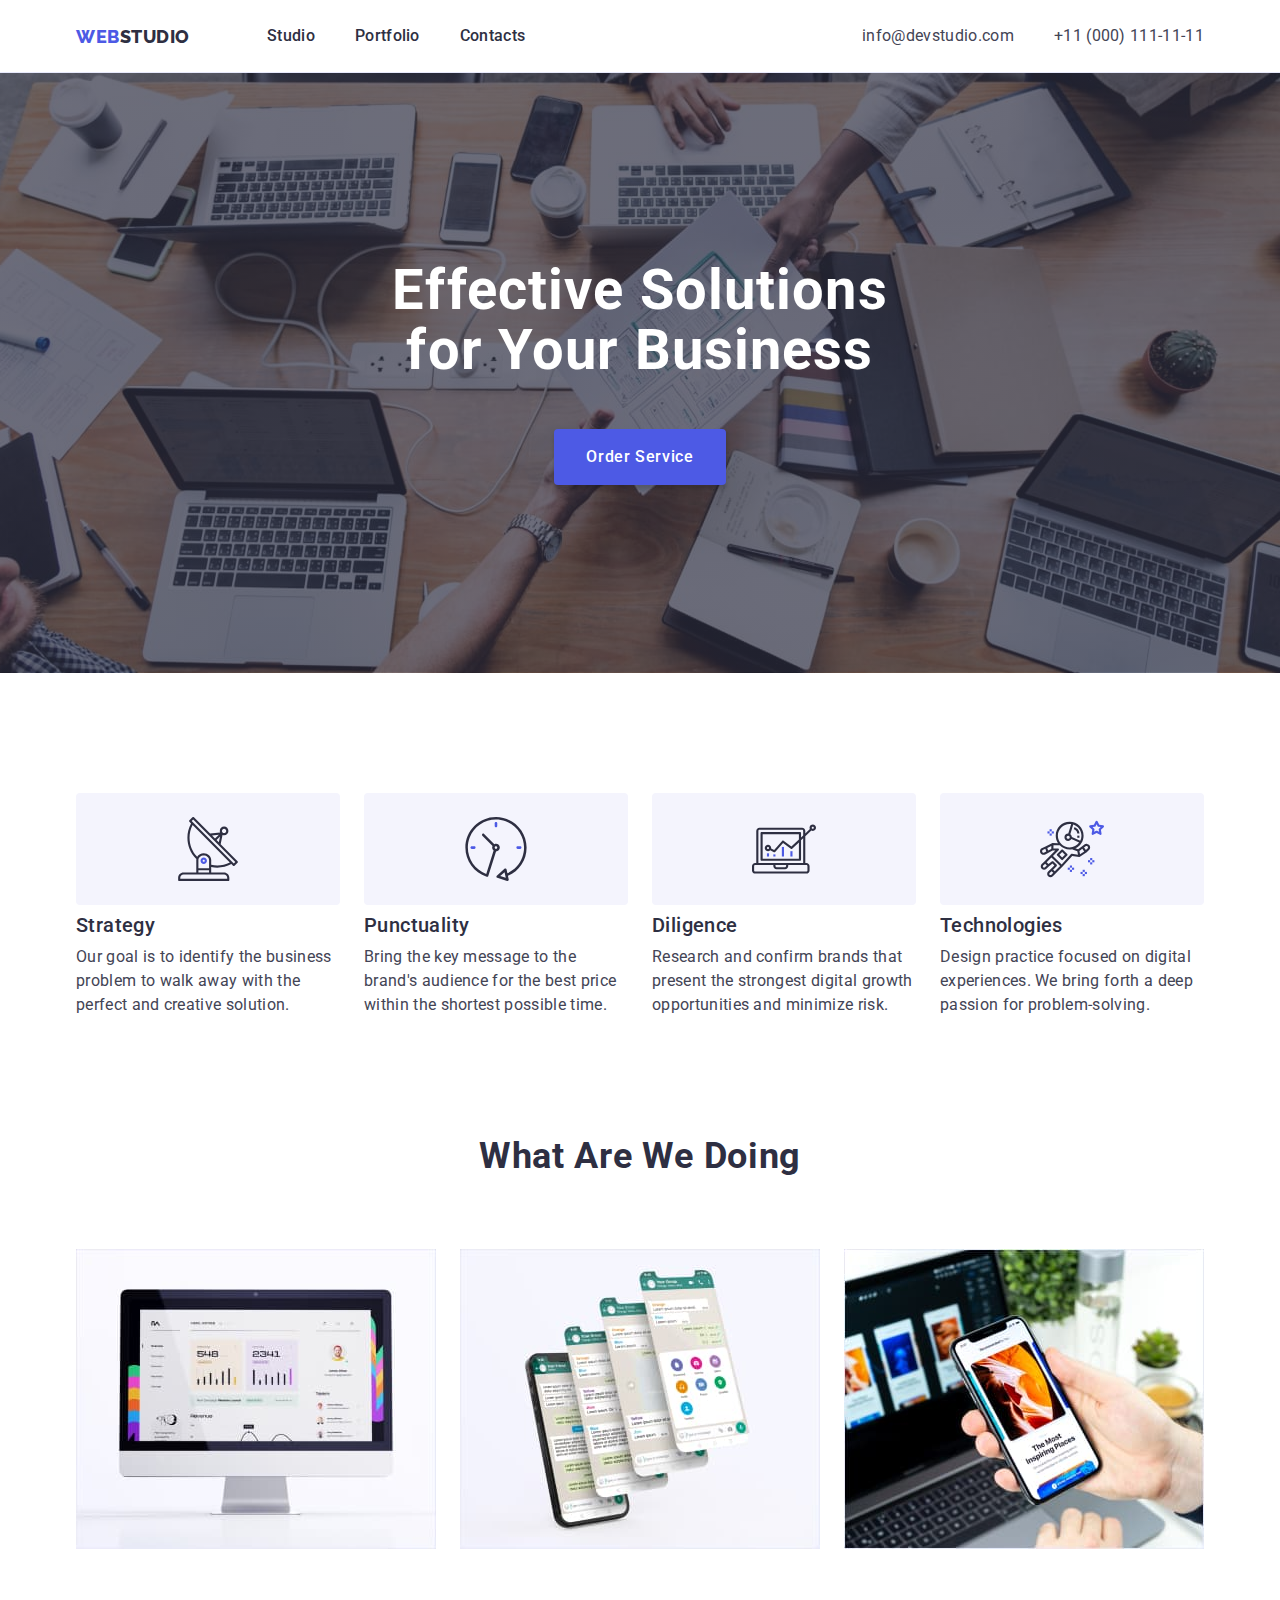
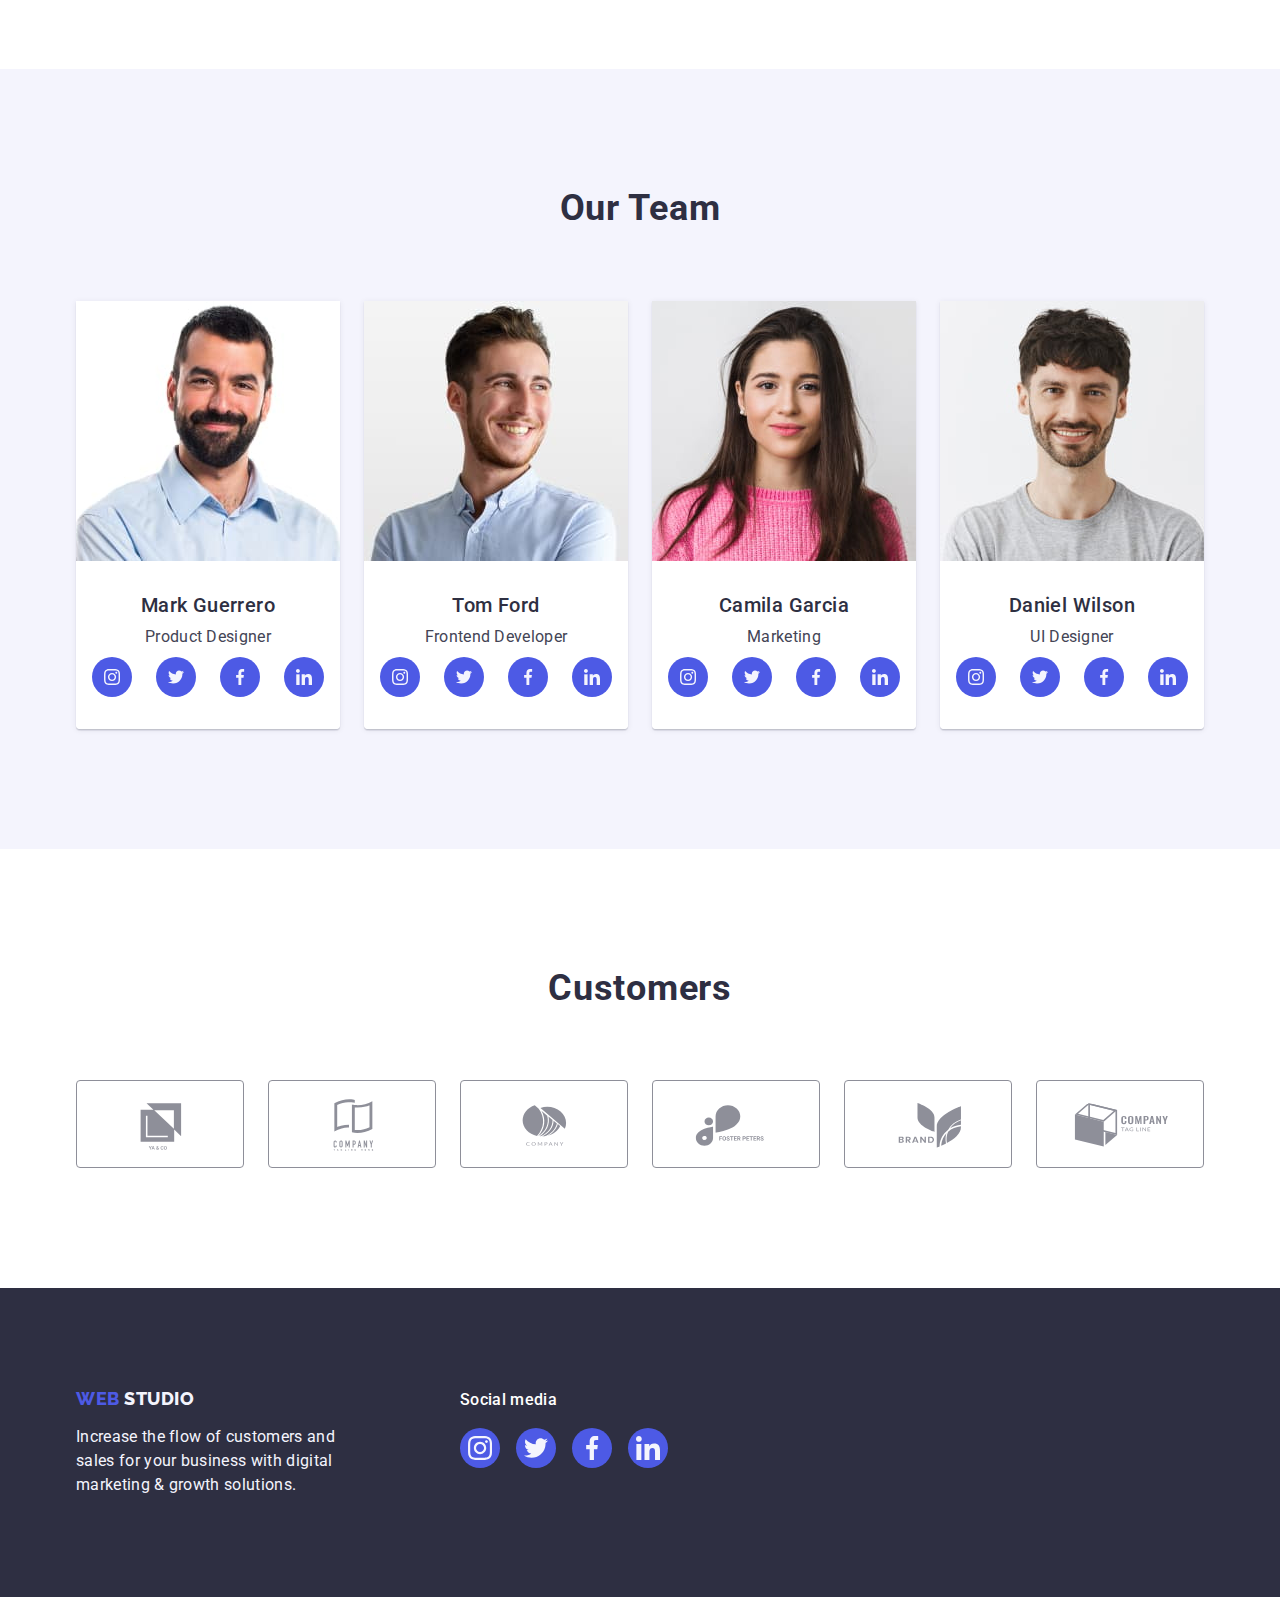
<file: index.html>
<!DOCTYPE html>
<html lang="en">
  <head>
    <meta charset="UTF-8" />
    <meta http-equiv="X-UA-Compatible" content="IE=edge" />
    <meta name="viewport" content="width=device-width, initial-scale=1.0" />
    <title>Document</title>
    <link rel="preconnect" href="https://fonts.googleapis.com" />
    <link rel="preconnect" href="https://fonts.gstatic.com" crossorigin />
    <link rel="stylesheet" href="https://cdn.jsdelivr.net/npm/modern-normalize@1.1.0/modern-normalize.min.css" />
    <link
      href="https://fonts.googleapis.com/css2?family=Raleway:wght@800&family=Roboto:wght@400;500;700;900&display=swap"
      rel="stylesheet" />

    <link rel="stylesheet" href="./css/styles.css" />
  </head>
  <body>
    <!--Header-->
    <header class="header">
      <div class="container page-header-container">
        <nav class="nav">
          <a href="./index.html" class="logo link">Web<span class="logo-accent">Studio</span></a>
          <ul class="menu list">
            <li class="menu-item">
              <a class="menu-link link" href="./index.html">Studio</a>
            </li>
            <li class="menu-item">
              <a class="menu-link link" href="./portfolio.html">Portfolio</a>
            </li>
            <li class="menu-item">
              <a class="menu-link link" href="">Contacts</a>
            </li>
          </ul>
        </nav>
        <address class="address">
          <ul class="contacts list">
            <li class="contacts-item">
              <a class="contacts-link link" href="mailto:info@devstudio.com">info@devstudio.com</a>
            </li>
            <li class="contacts-item">
              <a class="contacts-link link" href="tel:+110001111111">+11 (000) 111-11-11</a>
            </li>
          </ul>
        </address>
      </div>
    </header>

    <!--Герой-->
    <main>
      <section class="section-hero">
        <div class="container page-hero-container">
          <h1 class="hero-title">Effective Solutions for Your Business</h1>
          <button class="btn" type="button">Order Service</button>
        </div>
      </section>

      <!--Секция 1-->

      <section class="super">
        <div class="container container-advantages">
          <h2 class="visually-hidden">Our advantages</h2>
          <ul class="advantages list">
            <li class="advantages-list">
              <div class="icon-advantages">
                <svg class="icon" width="64" height="64">
                  <use href="./images/icons.svg#antenna"></use>
                </svg>
              </div>
              <h3 class="advantages-list-item">Strategy</h3>
              <p class="advantages-text">
                Our goal is to identify the business problem to walk away with the perfect and creative solution.
              </p>
            </li>
            <li class="advantages-list">
              <div class="icon-advantages">
                <svg class="icon" width="64" height="64">
                  <use href="./images/icons.svg#clock"></use>
                </svg>
              </div>
              <h3 class="advantages-list-item">Punctuality</h3>
              <p class="advantages-text">
                Bring the key message to the brand's audience for the best price within the shortest possible time.
              </p>
            </li>
            <li class="advantages-list">
              <div class="icon-advantages">
                <svg class="icon" width="64" height="64">
                  <use href="./images/icons.svg#diagram"></use>
                </svg>
              </div>
              <h3 class="advantages-list-item">Diligence</h3>
              <p class="advantages-text">
                Research and confirm brands that present the strongest digital growth opportunities and minimize risk.
              </p>
            </li>
            <li class="advantages-list">
              <div class="icon-advantages">
                <svg class="icon" width="64" height="64">
                  <use href="./images/icons.svg#astronaut"></use>
                </svg>
              </div>
              <h3 class="advantages-list-item">Technologies</h3>
              <p class="advantages-text">
                Design practice focused on digital experiences. We bring forth a deep passion for problem-solving.
              </p>
            </li>
          </ul>
        </div>
      </section>
      <!--Секция 2-->
      <section class="our-products">
        <div class="container products-container">
          <h2 class="our-products-title">What are we doing</h2>

          <ul class="products-list list">
            <li class="doing">
              <img src="./images/img1.jpg" alt="pc" width="360" />
            </li>
            <li class="doing">
              <img src="./images/img2.jpg" alt="smartfone" width="360" />
            </li>
            <li class="doing">
              <img src="./images/img3.jpg" alt="synchronization" width="360" />
            </li>
          </ul>
        </div>
      </section>
      <!--секция 3-->
      <section class="our-team">
        <div class="container team-container">
          <h2 class="our-team-title">Our Team</h2>
          <ul class="team-list list">
            <li class="employee">
              <img class="image" src="./images/img.jpg" alt="Product Designer" width="264" height="260" />
              <div class="emploee-card">
                <h3 class="name-employee">Mark Guerrero</h3>
                <p class="job-title">Product Designer</p>
                <ul class="social-list list">
                  <li class="social-list-item">
                    <a href="" class="social-list-link"
                      ><svg class="social-list-icon" width="16" height="16">
                        <use href="./images/icons.svg#instagram"></use>
                      </svg>
                    </a>
                  </li>
                  <li class="social-list-item">
                    <a href="" class="social-list-link"
                      ><svg class="social-list-icon" width="16" height="16">
                        <use href="./images/icons.svg#twitter"></use>
                      </svg>
                    </a>
                  </li>
                  <li class="social-list-item">
                    <a href="" class="social-list-link"
                      ><svg class="social-list-icon" width="16" height="16">
                        <use href="./images/icons.svg#facebook"></use>
                      </svg>
                    </a>
                  </li>
                  <li class="social-list-item">
                    <a href="" class="social-list-link">
                      <svg class="social-list-icon" width="16" height="16">
                        <use href="./images/icons.svg#linkedin"></use>
                      </svg>
                    </a>
                  </li>
                </ul>
              </div>
            </li>
            <li class="employee">
              <img src="./images/img(1).jpg" alt="Frontend Developer" width="264" height="260" />
              <div class="emploee-card">
                <h3 class="name-employee">Tom Ford</h3>
                <p class="job-title">Frontend Developer</p>
                <ul class="social-list list">
                  <li class="social-list-item">
                    <a href="" class="social-list-link"
                      ><svg class="social-list-icon" width="16" height="16">
                        <use href="./images/icons.svg#instagram"></use>
                      </svg>
                    </a>
                  </li>
                  <li class="social-list-item">
                    <a href="" class="social-list-link"
                      ><svg class="social-list-icon" width="16" height="16">
                        <use href="./images/icons.svg#twitter"></use>
                      </svg>
                    </a>
                  </li>
                  <li class="social-list-item">
                    <a href="" class="social-list-link"
                      ><svg class="social-list-icon" width="16" height="16">
                        <use href="./images/icons.svg#facebook"></use>
                      </svg>
                    </a>
                  </li>
                  <li class="social-list-item">
                    <a href="" class="social-list-link">
                      <svg class="social-list-icon" width="16" height="16">
                        <use href="./images/icons.svg#linkedin"></use>
                      </svg>
                    </a>
                  </li>
                </ul>
              </div>
            </li>
            <li class="employee">
              <img src="./images/img(2).jpg" alt="Marketing" width="264" height="260" />
              <div class="emploee-card">
                <h3 class="name-employee">Camila Garcia</h3>
                <p class="job-title">Marketing</p>
                <ul class="social-list list">
                  <li class="social-list-item">
                    <a href="" class="social-list-link"
                      ><svg class="social-list-icon" width="16" height="16">
                        <use href="./images/icons.svg#instagram"></use>
                      </svg>
                    </a>
                  </li>
                  <li class="social-list-item">
                    <a href="" class="social-list-link"
                      ><svg class="social-list-icon" width="16" height="16">
                        <use href="./images/icons.svg#twitter"></use>
                      </svg>
                    </a>
                  </li>
                  <li class="social-list-item">
                    <a href="" class="social-list-link"
                      ><svg class="social-list-icon" width="16" height="16">
                        <use href="./images/icons.svg#facebook"></use>
                      </svg>
                    </a>
                  </li>
                  <li class="social-list-item">
                    <a href="" class="social-list-link">
                      <svg class="social-list-icon" width="16" height="16">
                        <use href="./images/icons.svg#linkedin"></use>
                      </svg>
                    </a>
                  </li>
                </ul>
              </div>
            </li>
            <li class="employee">
              <img src="./images/img(3).jpg" alt="UI Designer" width="264" height="260" />
              <div class="emploee-card">
                <h3 class="name-employee">Daniel Wilson</h3>
                <p class="job-title">UI Designer</p>
                <ul class="social-list list">
                  <li class="social-list-item">
                    <a href="" class="social-list-link"
                      ><svg class="social-list-icon" width="16" height="16">
                        <use href="./images/icons.svg#instagram"></use>
                      </svg>
                    </a>
                  </li>
                  <li class="social-list-item">
                    <a href="" class="social-list-link"
                      ><svg class="social-list-icon" width="16" height="16">
                        <use href="./images/icons.svg#twitter"></use>
                      </svg>
                    </a>
                  </li>
                  <li class="social-list-item">
                    <a href="" class="social-list-link"
                      ><svg class="social-list-icon" width="16" height="16">
                        <use href="./images/icons.svg#facebook"></use>
                      </svg>
                    </a>
                  </li>
                  <li class="social-list-item">
                    <a href="" class="social-list-link">
                      <svg class="social-list-icon" width="16" height="16">
                        <use href="./images/icons.svg#linkedin"></use>
                      </svg>
                    </a>
                  </li>
                </ul>
              </div>
            </li>
          </ul>
        </div>
      </section>
      <!--Customers  -->
      <section class="customers">
        <div class="container customers-container">
          <h2 class="customers-title">Customers</h2>
          <ul class="customers-list list">
            <li class="customers-list-item">
              <a href="" class="customers-link link">
                <svg class="customers-list-icon" width="104" height="56">
                  <use href="./images/icons.svg#client1"></use>
                </svg>
              </a>
            </li>
            <li class="customers-list-item">
              <a href="" class="customers-link link">
                <svg class="customers-list-icon" width="104" height="56">
                  <use href="./images/icons.svg#client2"></use>
                </svg>
              </a>
            </li>
            <li class="customers-list-item">
              <a href="" class="customers-link link">
                <svg class="customers-list-icon" width="104" height="56">
                  <use href="./images/icons.svg#client3"></use>
                </svg>
              </a>
            </li>
            <li class="customers-list-item">
              <a href="" class="customers-link link">
                <svg class="customers-list-icon" width="104" height="56">
                  <use href="./images/icons.svg#client4"></use>
                </svg>
              </a>
            </li>
            <li class="customers-list-item">
              <a href="" class="customers-link link">
                <svg class="customers-list-icon" width="104" height="56">
                  <use href="./images/icons.svg#client5"></use>
                </svg>
              </a>
            </li>
            <li class="customers-list-item">
              <a href="" class="customers-link link">
                <svg class="customers-list-icon" width="104" height="56">
                  <use href="./images/icons.svg#client6"></use>
                </svg>
              </a>
            </li>
          </ul>
        </div>
      </section>
    </main>
    <!--Footer-->
    <footer class="footer">
      <div class="container footer-container">
        <div class="footer-left">
          <a href="./index.html" class="logo-footer link">Web<span class="accent-logo-footer"> Studio</span></a>
          <p class="footer-text">
            Increase the flow of customers and sales for your business with digital marketing & growth solutions.
          </p>
        </div>
        <div class="footer-right">
          <p class="social-media">Social media</p>
          <ul class="media-list list">
            <li class="media-list-item">
              <a href="" class="media-link">
                <svg class="media-icon" width="24" height="24">
                  <use href="./images/icons.svg#instagram"></use>
                </svg>
              </a>
            </li>
            <li class="media-list-item">
              <a href="" class="media-link">
                <svg class="media-icon" width="24" height="24">
                  <use href="./images/icons.svg#twitter"></use>
                </svg>
              </a>
            </li>
            <li class="media-list-item">
              <a href="" class="media-link">
                <svg class="media-icon" width="24" height="24">
                  <use href="./images/icons.svg#facebook"></use>
                </svg>
              </a>
            </li>
            <li class="media-list-item">
              <a href="" class="media-link">
                <svg class="media-icon" width="24" height="24">
                  <use href="./images/icons.svg#linkedin"></use>
                </svg>
              </a>
            </li>
          </ul>
        </div>
      </div>
    </footer>
  </body>
</html>
</file>
<file: css/styles.css>
:root {
  --primary-font: "Roboto", sans-serif;
  --secondary-font: "Raleway", sans-serif;
  --primary-color: #2e2f42;
  --primary-light-color: #ffffff;
  --hover-color: #404bbf;
  --btn-color-normal: #4d5ae5;
  --secondary-bcg-color: #f4f4fd;
  --color-grey: #434455;
  --color-border: #e7e9fc;
  --customers-icon-color: #8e8f99;
  --footer-hover-color: #31d0aa;
}
/* ==========сброс========== */
h1,
h2,
h3,
h4,
h5,
h6,
p {
  margin-top: 0;
  margin-bottom: 0;
}
ul {
  margin-top: 0;
  margin-bottom: 0;
  padding-left: 0;
}
img {
  display: block;
  max-width: 100%;
  height: auto;
}
button {
  cursor: pointer;
}
.list {
  list-style: none;
}
.link {
  text-decoration: none;
}
.visually-hidden {
  position: absolute;
  width: 1px;
  height: 1px;
  margin: -1px;
  border: 0;
  padding: 0;

  white-space: nowrap;
  clip-path: inset(100%);
  clip: rect(0 0 0 0);
  overflow: hidden;
}
body {
  font-family: var(--primary-font);
  color: var(--color-grey);
  background-color: var(--primary-light-color);
}

.container {
  width: 1158px;
  margin-left: auto;
  margin-right: auto;
  padding-left: 15px;
  padding-right: 15px;
  /* outline: auto; */
}
/* ==========Header========== */
.page-header-container {
  display: flex;
  align-items: center;
}
.header {
  border-bottom: 1px solid #e7e9fc;
  box-shadow: 0px 2px 1px rgba(46, 47, 66, 0.08), 0px 1px 1px rgba(46, 47, 66, 0.16), 0px 1px 6px rgba(46, 47, 66, 0.08);
}
.nav {
  display: flex;
  align-items: center;
  padding: 24px 0;
}
.menu {
  display: flex;
  align-items: center;
}

.menu-item:not(:last-child) {
  margin-right: 40px;
}
.menu-link {
  padding: 24px 0;
}

.logo {
  width: 115px;
  height: 21px;
  font-family: var(--secondary-font);
  font-style: normal;
  font-weight: 800;
  font-size: 18px;
  line-height: 1.17;
  letter-spacing: 0.03em;
  text-transform: uppercase;
  color: var(--btn-color-normal);
  text-decoration: none;
  margin-right: 76px;
}

.logo-accent {
  width: 71px;
  height: 21px;
  font-family: var(--secondary-font);
  font-style: normal;
  font-weight: 800;
  font-size: 18px;
  line-height: 1.17;
  letter-spacing: 0.03em;
  text-transform: uppercase;
  color: var(--primary-color);
  flex: none;
}

.menu-link {
  font-weight: 500;
  text-decoration: none;
  font-size: 16px;
  line-height: 1.5;
  letter-spacing: 0.02em;
  color: var(--primary-color);
}

.menu-link:hover,
.menu-link:focus {
  color: var(--hover-color);
}
.address {
  font-style: normal;
  margin-left: auto;
}
.contacts {
  display: flex;
  align-items: center;
  margin-left: auto;
  gap: 40px;
}

.contacts-link {
  font-style: normal;
  font-weight: 400;
  font-size: 16px;
  line-height: 1.5;
  letter-spacing: 0.02em;
  color: var(--color-grey);
  padding: 24px 0;
}

.contacts-link:hover,
.contacts-link:focus {
  color: var(--hover-color);
}

/* ==========Герой========== */

.page-hero-container {
}
.section-hero {
  background-color: var(--primary-color);
  padding: 188px 0;
  margin-left: auto;
  margin-right: auto;
  max-width: 1440px;
  background-image: linear-gradient(rgba(46, 47, 66, 0.7), rgba(46, 47, 66, 0.7)), url(../images/hero/bg.jpg);
  background-size: cover;
  background-repeat: no-repeat;
  background-position: center;
}
.hero-title {
  font-weight: 700;
  font-size: 56px;
  line-height: 1.07;
  text-align: center;
  letter-spacing: 0.02em;
  color: var(--primary-light-color);
  max-width: 496px;
  margin-left: auto;
  margin-right: auto;
  margin-bottom: 48px;
}

.btn {
  font-family: var(--primary-font);
  font-weight: 500;
  font-size: 16px;
  line-height: 1.5;
  letter-spacing: 0.04em;
  color: var(--primary-light-color);
  background-color: var(--btn-color-normal);
  display: block;
  min-width: 169px;
  height: 56px;
  padding: 16px 32px;
  box-shadow: 0px 4px 4px rgba(0, 0, 0, 0.15);
  border-radius: 4px;
  border: 0;
  margin-left: auto;
  margin-right: auto;
}
.btn:hover,
.btn:focus {
  background-color: var(--hover-color);
  color: var(--primary-light-color);
}
/* ==========Секция 1========== */

.super {
  padding: 120px 0;
}
.icon-advantages {
  width: 264px;
  height: 112px;
  background: var(--secondary-bcg-color);
  border-radius: 4px;
  display: flex;
  align-items: center;
  justify-content: center;
  margin-bottom: 8px;
}
.advantages-list-item {
  font-weight: 500;
  font-size: 20px;
  line-height: 1.2;
  letter-spacing: 0.02em;
  color: var(--primary-color);
  margin-bottom: 8px;
}
.advantages-text {
  font-weight: 400;
  font-size: 16px;
  line-height: 1.5;
  letter-spacing: 0.02em;
  color: var(--color-grey);
}
.advantages {
  display: flex;
  gap: 24px;
}

.advantages-list {
  flex-basis: calc((100%-3 * 24) / 4);
  width: 264px;
}
/* ==========Секция 2========== */
.products-container {
}
.our-products {
  padding-bottom: 120px;
}
.our-products-title {
  font-weight: 700;
  font-size: 36px;
  line-height: 1.11;
  text-align: center;
  letter-spacing: 0.02em;
  text-transform: capitalize;
  color: var(--primary-color);
  margin-bottom: 72px;
}
.products-list {
  display: flex;
  margin: 0;
  gap: 24px;
}

/* ==========Сукция 3========== */
.team-container {
}
.our-team {
  background-color: var(--secondary-bcg-color);
  padding: 120px 0;
}
.team-list {
  display: flex;
  gap: 24px;
}
.employee {
  flex-basis: calc((100%-72px) / 4);
  border-radius: 0px 0px 4px 4px;
  box-shadow: 0px 1px 6px rgba(46, 47, 66, 0.08), 0px 1px 1px rgba(46, 47, 66, 0.16), 0px 2px 1px rgba(46, 47, 66, 0.08);
}
.our-team-title {
  font-weight: 700;
  font-size: 36px;
  line-height: 1.11;
  text-align: center;
  letter-spacing: 0.02em;
  text-transform: capitalize;
  color: var(--primary-color);
  margin-bottom: 72px;
}
.emploee-card {
  text-align: center;
  padding: 32px 0;
  background: #ffffff;
  border-radius: 0px 0px 4px 4px;
}
.name-employee {
  font-weight: 500;
  font-size: 20px;
  line-height: 1.2;
  letter-spacing: 0.02em;
  color: var(--primary-color);
  margin-bottom: 8px;
}
.job-title {
  font-weight: 400;
  font-size: 16px;
  line-height: 1.5;
  letter-spacing: 0.02em;
  color: var(--color-grey);
  margin-bottom: 8px;
}
.social-list {
  display: flex;
  justify-content: center;
  gap: 24px;
}
.social-list-link {
  display: flex;
  justify-content: center;
  align-items: center;
  /* width: 100%; */
  /* height: 100%; */
  width: 40px;
  height: 40px;
  border-radius: 50%;
  background-color: var(--btn-color-normal);
  color: var(--secondary-bcg-color);
}
.social-list-link:hover,
.social-list-link:focus {
  background-color: var(--hover-color);
}
.social-list-icon {
  fill: currentColor;
}
/* ==========Клиенты========== */

.customers {
  padding-top: 120px;
  padding-bottom: 120px;
}
.customers-title {
  margin-bottom: 72px;
  font-style: normal;
  font-weight: 700;
  font-size: 36px;
  line-height: 1.1;
  text-align: center;
  letter-spacing: 0.02em;
  text-transform: capitalize;
  color: var(--primary-color);
}
.customers-list {
  display: flex;
  gap: 24px;
}
.customers-list-item {
  width: calc((100% - 120px) / 6);
  height: 88px;
}
.customers-link {
  width: 100%;
  height: 100%;
  color: var(--customers-icon-color);
  border: 1px solid var(--customers-icon-color);
  border-radius: 4px;
  display: flex;
  align-items: center;
  justify-content: center;
} 
.customers-link:hover,
.customers-link:focus {
  color: var(--hover-color);
  border-color: var(--hover-color);
}
.customers-list-icon {
  margin: 16px 32px;
  fill: currentColor;
}
/* ==========Футер========== */

.footer {
  background-color: var(--primary-color);
  padding-top: 100px;
  padding-bottom: 100px;
}

.logo-footer {
  font-family: var(--secondary-font);
  font-style: normal;
  font-weight: 800;
  font-size: 18px;
  line-height: 1.17;
  letter-spacing: 0.03em;
  text-transform: uppercase;
  color: var(--btn-color-normal);
  text-decoration: none;
  display: inline-block;
  margin-bottom: 16px;
}
.accent-logo-footer {
  font-family: var(--secondary-font);
  font-style: normal;
  font-weight: 800;
  font-size: 18px;
  line-height: 1.17;
  letter-spacing: 0.03em;
  text-transform: uppercase;
  color: var(--secondary-bcg-color);
  text-decoration: none;
}

.footer-text {
  font-weight: 400;
  font-size: 16px;
  line-height: 1.5;
  letter-spacing: 0.02em;
  color: #f4f4fd;
  max-width: 264px;
}
.footer-container {
  display: flex;
  align-items: baseline;
}
.footer-left {
  display: inline-block;
  margin-right: 120px;
}
.social-media {
  font-style: normal;
  font-weight: 500;
  font-size: 16px;
  line-height: 1.5;
  letter-spacing: 0.02em;
  color: var(--primary-light-color);
  margin-bottom: 16px;
}
.media-list {
  display: flex;
  gap: 16px;
}
.media-list-item{
  width: 40px;
  height: 40px;
}
.media-link {
  display: flex;
  align-items: center;
  justify-content: center;
  width: 100%;
  height: 100%;
  border-radius: 50%;
  color: var(--secondary-bcg-color);
  background-color: var(--btn-color-normal);
  display: flex;
  align-items: center;
  justify-content: center;
}
.media-link:hover,
.media-link:focus {
  background-color: var(--footer-hover-color);
}
.media-icon {
  fill: currentColor;
}

/* ==========Фильтр Портфолио========== */

.our-services {
  padding-top: 96px;
  padding-bottom: 120px;
}
.portfolio-container {
}
.filter-list {
  display: flex;
  justify-content: center;
  gap: 24px;
  margin-bottom: 72px;
}
.filter-button {
  padding: 12px 24px;
  border: 1px solid var(--color-border);
  border-radius: 4px;

  display: block;
  font-family: var(--primary-font);
  font-weight: 500;
  font-size: 16px;
  line-height: 1.5;
  letter-spacing: 0.04em;
  color: var(--btn-color-normal);
  background-color: var(--secondary-bcg-color);

  height: 48px;
  
}
.filter-button:hover,
.filter-button:focus {
  color: var(--primary-light-color);
  background: var(--hover-color);
  border: 1px solid transparent;
  box-shadow: 0px 3px 1px rgba(0, 0, 0, 0.1), 0px 2px 1px rgba(0, 0, 0, 0.08), 0px 2px 2px rgba(0, 0, 0, 0.12);
}
/* ==========card-set========== */

.services-list {
  padding: 0;
  margin: 0;
  display: flex;
  flex-wrap: wrap;
  column-gap: 24px;
  row-gap: 48px;
}
.services-list-item {
  width: calc((100% - 48px) / 3);
  }
.services-link{
  display: block;
 }
.services-link:hover,
.services-link:focus {
  border: 1px solid var(--secondary-bcg-color);
  box-shadow: 0px 1px 6px rgba(46, 47, 66, 0.08), 0px 1px 1px rgba(46, 47, 66, 0.16), 0px 2px 1px rgba(46, 47, 66, 0.08);
}
.card {
  padding: 32px 16px;
  background: var(--primary-light-color);
  border: 1px solid var(--color-border);
  border-top: 0;
}
.services-title {
  font-weight: 500;
  font-size: 20px;
  line-height: 1.2;
  letter-spacing: 0.02em;
  color: var(--primary-color);
  margin-bottom: 8px;
}
.direction {
  font-weight: 400;
  font-size: 16px;
  line-height: 1.5;
  letter-spacing: 0.02em;
  color: var(--color-grey);
}
</file>
